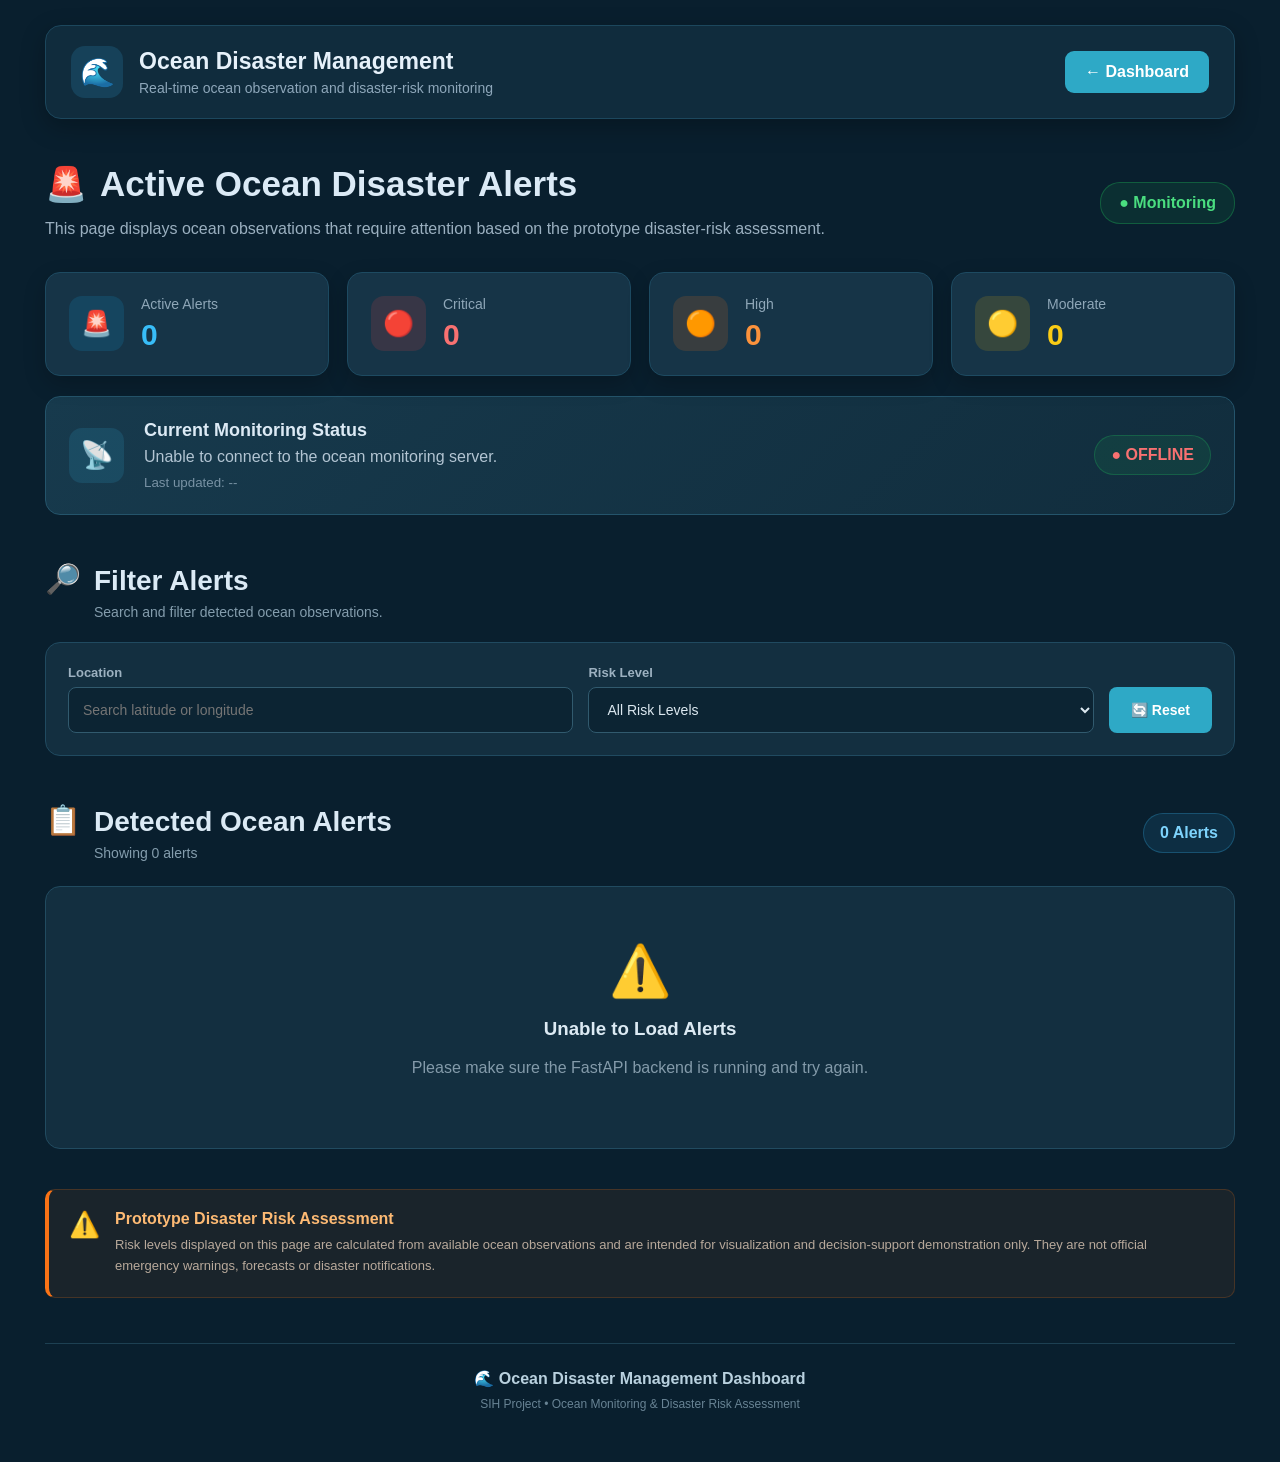
<file: frontend/alerts.html>
<!DOCTYPE html>
<html lang="en">

<head>

    <meta charset="UTF-8">

    <meta
        name="viewport"
        content="width=device-width, initial-scale=1.0"
    >

    <title>Ocean Disaster Alerts</title>

    <link
        rel="stylesheet"
        href="alerts.css"
    >

</head>


<body>

<div class="alerts-app">


    <!-- =====================================================
         HEADER
    ====================================================== -->

    <header class="alerts-header">

        <div class="header-left">

            <div class="header-icon">
                🌊
            </div>

            <div>

                <h1>
                    Ocean Disaster Management
                </h1>

                <p>
                    Real-time ocean observation and
                    disaster-risk monitoring
                </p>

            </div>

        </div>


        <a
            href="index.html"
            class="dashboard-button"
        >
            ← Dashboard
        </a>

    </header>


    <!-- =====================================================
         PAGE TITLE
    ====================================================== -->

    <section class="page-intro">

        <div>

            <div class="title-with-icon">

                <span>
                    🚨
                </span>

                <h2>
                    Active Ocean Disaster Alerts
                </h2>

            </div>

            <p>

                This page displays ocean observations that
                require attention based on the prototype
                disaster-risk assessment.

            </p>

        </div>


        <div
            id="lastUpdatedBadge"
            class="updated-badge"
        >
            ● Monitoring
        </div>

    </section>


    <!-- =====================================================
         ALERT SUMMARY
    ====================================================== -->

    <section class="summary-section">

        <div class="summary-card total">

            <div class="summary-icon">
                🚨
            </div>

            <div>

                <span>
                    Active Alerts
                </span>

                <strong id="totalAlerts">
                    0
                </strong>

            </div>

        </div>


        <div class="summary-card critical">

            <div class="summary-icon">
                🔴
            </div>

            <div>

                <span>
                    Critical
                </span>

                <strong id="criticalAlerts">
                    0
                </strong>

            </div>

        </div>


        <div class="summary-card high">

            <div class="summary-icon">
                🟠
            </div>

            <div>

                <span>
                    High
                </span>

                <strong id="highAlerts">
                    0
                </strong>

            </div>

        </div>


        <div class="summary-card moderate">

            <div class="summary-icon">
                🟡
            </div>

            <div>

                <span>
                    Moderate
                </span>

                <strong id="moderateAlerts">
                    0
                </strong>

            </div>

        </div>

    </section>


    <!-- =====================================================
         MONITORING STATUS
    ====================================================== -->

    <section class="monitoring-card">

        <div class="monitoring-icon">
            📡
        </div>


        <div class="monitoring-content">

            <h3>
                Current Monitoring Status
            </h3>

            <p id="monitoringMessage">
                Loading ocean monitoring information...
            </p>

            <small id="lastUpdated">
                Last updated: --
            </small>

        </div>


        <div
            id="monitoringStatus"
            class="monitoring-status"
        >
            ● ACTIVE
        </div>

    </section>


    <!-- =====================================================
         FILTER
    ====================================================== -->

    <section class="filter-section">

        <div class="section-title">

            <span>
                🔎
            </span>

            <div>

                <h2>
                    Filter Alerts
                </h2>

                <p>
                    Search and filter detected ocean
                    observations.
                </p>

            </div>

        </div>


        <div class="filter-box">

            <div class="input-group">

                <label>
                    Location
                </label>

                <input
                    type="text"
                    id="searchInput"
                    placeholder="Search latitude or longitude"
                    autocomplete="off"
                >

            </div>


            <div class="input-group">

                <label>
                    Risk Level
                </label>

                <select id="riskFilter">

                    <option value="all">
                        All Risk Levels
                    </option>

                    <option value="critical">
                        🔴 Critical
                    </option>

                    <option value="high">
                        🟠 High
                    </option>

                    <option value="moderate">
                        🟡 Moderate
                    </option>

                </select>

            </div>


            <button
                id="resetButton"
                class="reset-button"
                type="button"
            >
                🔄 Reset
            </button>

        </div>

    </section>


    <!-- =====================================================
         DETECTED ALERTS
    ====================================================== -->

    <section class="alerts-section">


        <div class="alerts-section-header">

            <div class="section-title">

                <span>
                    📋
                </span>

                <div>

                    <h2>
                        Detected Ocean Alerts
                    </h2>

                    <p id="showingText">
                        Showing 0 alerts
                    </p>

                </div>

            </div>


            <div
                id="alertCountBadge"
                class="alert-count-badge"
            >
                0 Alerts
            </div>

        </div>


        <!-- ALERT CARDS -->

        <div
            id="alertsContainer"
            class="alerts-container"
        >

            <div class="loading-alerts">

                <div class="loading-spinner">
                    🌊
                </div>

                <h3>
                    Loading Ocean Alerts
                </h3>

                <p>
                    Please wait while the latest ocean
                    observations are analyzed.
                </p>

            </div>

        </div>


    </section>


    <!-- =====================================================
         DISCLAIMER
    ====================================================== -->

    <section class="disclaimer">

        <div class="disclaimer-icon">
            ⚠️
        </div>

        <div>

            <strong>
                Prototype Disaster Risk Assessment
            </strong>

            <p>

                Risk levels displayed on this page are
                calculated from available ocean observations
                and are intended for visualization and
                decision-support demonstration only.
                They are not official emergency warnings,
                forecasts or disaster notifications.

            </p>

        </div>

    </section>


    <!-- =====================================================
         FOOTER
    ====================================================== -->

    <footer>

        <p>
            🌊 Ocean Disaster Management Dashboard
        </p>

        <span>
            SIH Project • Ocean Monitoring &
            Disaster Risk Assessment
        </span>

    </footer>


</div>


<script src="alerts.js"></script>

</body>

</html>
</file>
<file: frontend/alerts.css>
/* =========================================================
   🌊 OCEAN DISASTER ALERTS
   COMPLETE PROFESSIONAL ALERT PAGE
========================================================= */

* {
    box-sizing: border-box;
}

html {
    scroll-behavior: smooth;
}

body {

    margin: 0;

    font-family:
        Arial,
        Helvetica,
        sans-serif;

    background:
        #091f2e;

    color:
        #dbe8f3;

}


/* =========================================================
   APP
========================================================= */

.alerts-app {

    max-width:
        1450px;

    margin:
        auto;

    padding:
        25px 45px 50px;

}


/* =========================================================
   HEADER
========================================================= */

.alerts-header {

    display:
        flex;

    justify-content:
        space-between;

    align-items:
        center;

    gap:
        25px;

    padding:
        20px 25px;

    background:
        #102c3d;

    border:
        1px solid #1c475d;

    border-radius:
        16px;

    box-shadow:
        0 8px 25px
        rgba(0,0,0,0.25);

}


.header-left {

    display:
        flex;

    align-items:
        center;

    gap:
        16px;

}


.header-icon {

    width:
        52px;

    height:
        52px;

    display:
        flex;

    align-items:
        center;

    justify-content:
        center;

    border-radius:
        14px;

    background:
        rgba(56,189,248,0.15);

    font-size:
        28px;

}


.alerts-header h1 {

    margin:
        0;

    font-size:
        23px;

    color:
        #e6f1fa;

}


.alerts-header p {

    margin:
        5px 0 0;

    color:
        #8ea7ba;

    font-size:
        14px;

}


.dashboard-button {

    padding:
        12px 20px;

    border-radius:
        9px;

    background:
        #2ea9c6;

    color:
        white;

    text-decoration:
        none;

    font-weight:
        700;

    transition:
        0.2s;

}


.dashboard-button:hover {

    background:
        #1689a8;

    transform:
        translateY(-2px);

}


/* =========================================================
   PAGE INTRO
========================================================= */

.page-intro {

    display:
        flex;

    justify-content:
        space-between;

    align-items:
        center;

    gap:
        20px;

    margin-top:
        45px;

}


.title-with-icon {

    display:
        flex;

    align-items:
        center;

    gap:
        13px;

}


.title-with-icon span {

    font-size:
        34px;

}


.page-intro h2 {

    margin:
        0;

    font-size:
        35px;

    color:
        #dbeaf6;

}


.page-intro p {

    margin:
        12px 0 0;

    color:
        #9bb0c0;

    font-size:
        16px;

    line-height:
        1.6;

}


.updated-badge {

    padding:
        11px 18px;

    border-radius:
        20px;

    background:
        rgba(34,197,94,0.1);

    border:
        1px solid
        rgba(34,197,94,0.3);

    color:
        #4ade80;

    font-weight:
        700;

    white-space:
        nowrap;

}


/* =========================================================
   SUMMARY
========================================================= */

.summary-section {

    display:
        grid;

    grid-template-columns:
        repeat(4, 1fr);

    gap:
        18px;

    margin-top:
        30px;

}


.summary-card {

    display:
        flex;

    align-items:
        center;

    gap:
        17px;

    padding:
        23px;

    background:
        #163447;

    border:
        1px solid #1d4a61;

    border-radius:
        15px;

    box-shadow:
        0 8px 22px
        rgba(0,0,0,0.2);

}


.summary-icon {

    width:
        55px;

    height:
        55px;

    display:
        flex;

    align-items:
        center;

    justify-content:
        center;

    border-radius:
        13px;

    font-size:
        25px;

}


.summary-card.total
.summary-icon {

    background:
        rgba(14,165,233,0.15);

}


.summary-card.critical
.summary-icon {

    background:
        rgba(239,68,68,0.15);

}


.summary-card.high
.summary-icon {

    background:
        rgba(249,115,22,0.15);

}


.summary-card.moderate
.summary-icon {

    background:
        rgba(234,179,8,0.15);

}


.summary-card span {

    display:
        block;

    color:
        #8fa7b8;

    font-size:
        14px;

    margin-bottom:
        6px;

}


.summary-card strong {

    display:
        block;

    font-size:
        30px;

}


.summary-card.total strong {
    color:
        #38bdf8;
}

.summary-card.critical strong {
    color:
        #f87171;
}

.summary-card.high strong {
    color:
        #fb923c;
}

.summary-card.moderate strong {
    color:
        #facc15;
}


/* =========================================================
   MONITORING
========================================================= */

.monitoring-card {

    display:
        flex;

    align-items:
        center;

    gap:
        20px;

    margin-top:
        20px;

    padding:
        23px;

    background:
        linear-gradient(
            135deg,
            #173a4d,
            #112d3d
        );

    border:
        1px solid #24546b;

    border-radius:
        15px;

}


.monitoring-icon {

    width:
        55px;

    height:
        55px;

    display:
        flex;

    align-items:
        center;

    justify-content:
        center;

    border-radius:
        13px;

    background:
        rgba(56,189,248,0.13);

    font-size:
        27px;

}


.monitoring-content {

    flex:
        1;

}


.monitoring-content h3 {

    margin:
        0 0 7px;

    color:
        #dceaf5;

    font-size:
        18px;

}


.monitoring-content p {

    margin:
        0 0 7px;

    color:
        #b3c5d3;

}


.monitoring-content small {

    color:
        #7892a4;

}


.monitoring-status {

    padding:
        10px 16px;

    border-radius:
        20px;

    color:
        #4ade80;

    background:
        rgba(34,197,94,0.1);

    border:
        1px solid
        rgba(34,197,94,0.25);

    font-weight:
        800;

}


/* =========================================================
   SECTION TITLE
========================================================= */

.section-title {

    display:
        flex;

    align-items:
        flex-start;

    gap:
        13px;

}


.section-title > span {

    font-size:
        29px;

    line-height:
        1;

}


.section-title h2 {

    margin:
        0;

    color:
        #dbeaf5;

    font-size:
        28px;

}


.section-title p {

    margin:
        7px 0 0;

    color:
        #849dad;

    font-size:
        14px;

}


/* =========================================================
   FILTER
========================================================= */

.filter-section {

    margin-top:
        50px;

}


.filter-box {

    display:
        flex;

    align-items:
        flex-end;

    gap:
        15px;

    margin-top:
        22px;

    padding:
        22px;

    background:
        #132f40;

    border:
        1px solid #204a60;

    border-radius:
        15px;

}


.input-group {

    flex:
        1;

}


.input-group label {

    display:
        block;

    margin-bottom:
        7px;

    color:
        #9db1c0;

    font-size:
        13px;

    font-weight:
        700;

}


.input-group input,
.input-group select {

    width:
        100%;

    height:
        46px;

    padding:
        0 14px;

    border:
        1px solid #315a6e;

    border-radius:
        8px;

    background:
        #0c2433;

    color:
        #dce8f0;

    outline:
        none;

    font-size:
        14px;

}


.input-group input:focus,
.input-group select:focus {

    border-color:
        #38bdf8;

    box-shadow:
        0 0 0 3px
        rgba(56,189,248,0.1);

}


.reset-button {

    height:
        46px;

    padding:
        0 22px;

    border:
        none;

    border-radius:
        8px;

    background:
        #2ea9c6;

    color:
        white;

    font-weight:
        800;

    cursor:
        pointer;

    font-size:
        14px;

}


.reset-button:hover {

    background:
        #1689a8;

}


/* =========================================================
   ALERTS SECTION
========================================================= */

.alerts-section {

    margin-top:
        50px;

}


.alerts-section-header {

    display:
        flex;

    justify-content:
        space-between;

    align-items:
        center;

    gap:
        20px;

}


.alert-count-badge {

    padding:
        10px 16px;

    border-radius:
        20px;

    background:
        rgba(56,189,248,0.1);

    border:
        1px solid
        rgba(56,189,248,0.25);

    color:
        #7dd3fc;

    font-weight:
        800;

}


/* =========================================================
   ALERT GRID
========================================================= */

.alerts-container {

    display:
        grid;

    grid-template-columns:
        repeat(2, minmax(0, 1fr));

    gap:
        20px;

    margin-top:
        25px;

}


/* =========================================================
   ALERT CARD
========================================================= */

.alert-card {

    position:
        relative;

    padding:
        23px;

    background:
        #132f40;

    border:
        1px solid #214b60;

    border-radius:
        16px;

    overflow:
        hidden;

    box-shadow:
        0 8px 25px
        rgba(0,0,0,0.22);

    transition:
        transform 0.2s ease,
        border 0.2s ease,
        box-shadow 0.2s ease;

}


.alert-card:hover {

    transform:
        translateY(-4px);

    box-shadow:
        0 13px 30px
        rgba(0,0,0,0.3);

}


.alert-card::before {

    content:
        "";

    position:
        absolute;

    left:
        0;

    top:
        0;

    bottom:
        0;

    width:
        5px;

}


.alert-card.critical::before {
    background:
        #ef4444;
}

.alert-card.high::before {
    background:
        #f97316;
}

.alert-card.moderate::before {
    background:
        #facc15;
}


/* =========================================================
   CARD HEADER
========================================================= */

.alert-card-header {

    display:
        flex;

    justify-content:
        space-between;

    align-items:
        center;

    gap:
        15px;

    margin-bottom:
        18px;

}


.risk-badge {

    display:
        inline-flex;

    align-items:
        center;

    gap:
        7px;

    padding:
        7px 12px;

    border-radius:
        7px;

    font-size:
        12px;

    font-weight:
        900;

}


.risk-badge.critical {

    color:
        #fca5a5;

    background:
        rgba(239,68,68,0.13);

}


.risk-badge.high {

    color:
        #fdba74;

    background:
        rgba(249,115,22,0.13);

}


.risk-badge.moderate {

    color:
        #fde68a;

    background:
        rgba(234,179,8,0.13);

}


.risk-score {

    font-size:
        13px;

    color:
        #93a8b8;

}


.risk-score strong {

    color:
        #e4eef6;

}


/* =========================================================
   ALERT TITLE
========================================================= */

.alert-card h3 {

    margin:
        0 0 18px;

    font-size:
        20px;

    color:
        #e4eef7;

}


.alert-location {

    display:
        flex;

    align-items:
        center;

    gap:
        8px;

    padding:
        12px;

    margin-bottom:
        17px;

    border-radius:
        9px;

    background:
        rgba(56,189,248,0.06);

    color:
        #b9d4e5;

    font-size:
        14px;

    font-weight:
        700;

}


/* =========================================================
   OBSERVATION GRID
========================================================= */

.observation-grid {

    display:
        grid;

    grid-template-columns:
        repeat(3, 1fr);

    gap:
        10px;

}


.observation-item {

    padding:
        13px 10px;

    background:
        #0d2737;

    border:
        1px solid #1b4255;

    border-radius:
        9px;

}


.observation-item span {

    display:
        block;

    color:
        #7892a4;

    font-size:
        11px;

    margin-bottom:
        6px;

}


.observation-item strong {

    display:
        block;

    color:
        #d9e8f2;

    font-size:
        15px;

}


/* =========================================================
   DETECTED CONDITIONS
========================================================= */

.conditions {

    margin-top:
        18px;

    padding:
        15px;

    border-radius:
        10px;

    background:
        rgba(15,23,42,0.4);

}


.conditions-title {

    font-size:
        14px;

    font-weight:
        800;

    margin-bottom:
        9px;

    color:
        #d9e7f1;

}


.conditions ul {

    margin:
        0;

    padding-left:
        20px;

}


.conditions li {

    margin:
        6px 0;

    color:
        #a9bdcb;

    font-size:
        13px;

    line-height:
        1.4;

}


/* =========================================================
   CARD ACTIONS
========================================================= */

.alert-actions {

    display:
        flex;

    gap:
        10px;

    margin-top:
        20px;

}


.alert-action {

    flex:
        1;

    min-height:
        40px;

    display:
        flex;

    align-items:
        center;

    justify-content:
        center;

    gap:
        6px;

    border:
        none;

    border-radius:
        8px;

    cursor:
        pointer;

    font-weight:
        800;

    font-size:
        13px;

    text-decoration:
        none;

}


.map-button {

    background:
        rgba(14,165,233,0.13);

    border:
        1px solid
        rgba(14,165,233,0.25);

    color:
        #7dd3fc;

}


.globe-button {

    background:
        rgba(99,102,241,0.13);

    border:
        1px solid
        rgba(99,102,241,0.25);

    color:
        #a5b4fc;

}


.alert-action:hover {

    transform:
        translateY(-2px);

}


/* =========================================================
   LOADING
========================================================= */

.loading-alerts {

    grid-column:
        1 / -1;

    padding:
        60px 20px;

    text-align:
        center;

    background:
        #132f40;

    border:
        1px solid #214b60;

    border-radius:
        15px;

}


.loading-spinner {

    font-size:
        40px;

    animation:
        oceanSpin 2s linear infinite;

}


@keyframes oceanSpin {

    from {
        transform:
            rotate(0deg);
    }

    to {
        transform:
            rotate(360deg);
    }

}


.loading-alerts h3 {

    margin:
        15px 0 5px;

}


.loading-alerts p {

    margin:
        0;

    color:
        #829aaa;

}


/* =========================================================
   EMPTY
========================================================= */

.empty-alerts {

    grid-column:
        1 / -1;

    padding:
        55px 20px;

    text-align:
        center;

    background:
        #132f40;

    border:
        1px solid #214b60;

    border-radius:
        15px;

}


.empty-alerts-icon {

    font-size:
        50px;

}


.empty-alerts h3 {

    color:
        #dceaf3;

}


.empty-alerts p {

    color:
        #849baa;

}


/* =========================================================
   DISCLAIMER
========================================================= */

.disclaimer {

    display:
        flex;

    gap:
        15px;

    margin-top:
        40px;

    padding:
        20px;

    background:
        rgba(249,115,22,0.07);

    border:
        1px solid
        rgba(249,115,22,0.2);

    border-left:
        4px solid
        #f97316;

    border-radius:
        10px;

}


.disclaimer-icon {

    font-size:
        25px;

}


.disclaimer strong {

    color:
        #fdba74;

}


.disclaimer p {

    margin:
        7px 0 0;

    color:
        #b8a99b;

    line-height:
        1.6;

    font-size:
        13px;

}


/* =========================================================
   FOOTER
========================================================= */

footer {

    text-align:
        center;

    margin-top:
        45px;

    padding-top:
        25px;

    border-top:
        1px solid #1d4052;

}


footer p {

    margin:
        0 0 6px;

    color:
        #b9d1df;

    font-weight:
        700;

}


footer span {

    color:
        #688394;

    font-size:
        12px;

}


/* =========================================================
   TABLET
========================================================= */

@media (max-width: 1050px) {

    .summary-section {

        grid-template-columns:
            repeat(2, 1fr);

    }

    .alerts-container {

        grid-template-columns:
            1fr;

    }

}


/* =========================================================
   MOBILE
========================================================= */

@media (max-width: 700px) {

    .alerts-app {

        padding:
            15px 12px 35px;

    }


    .alerts-header {

        flex-direction:
            column;

        align-items:
            stretch;

    }


    .dashboard-button {

        text-align:
            center;

    }


    .page-intro {

        flex-direction:
            column;

        align-items:
            flex-start;

    }


    .page-intro h2 {

        font-size:
            27px;

    }


    .summary-section {

        grid-template-columns:
            1fr;

    }


    .filter-box {

        flex-direction:
            column;

        align-items:
            stretch;

    }


    .reset-button {

        width:
            100%;

    }


    .alerts-section-header {

        flex-direction:
            column;

        align-items:
            flex-start;

    }


    .monitoring-card {

        flex-wrap:
            wrap;

    }


    .monitoring-status {

        width:
            100%;

        text-align:
            center;

    }


    .observation-grid {

        grid-template-columns:
            1fr;

    }


    .alert-actions {

        flex-direction:
            column;

    }


    .title-with-icon span {

        font-size:
            27px;

    }

}
</file>
